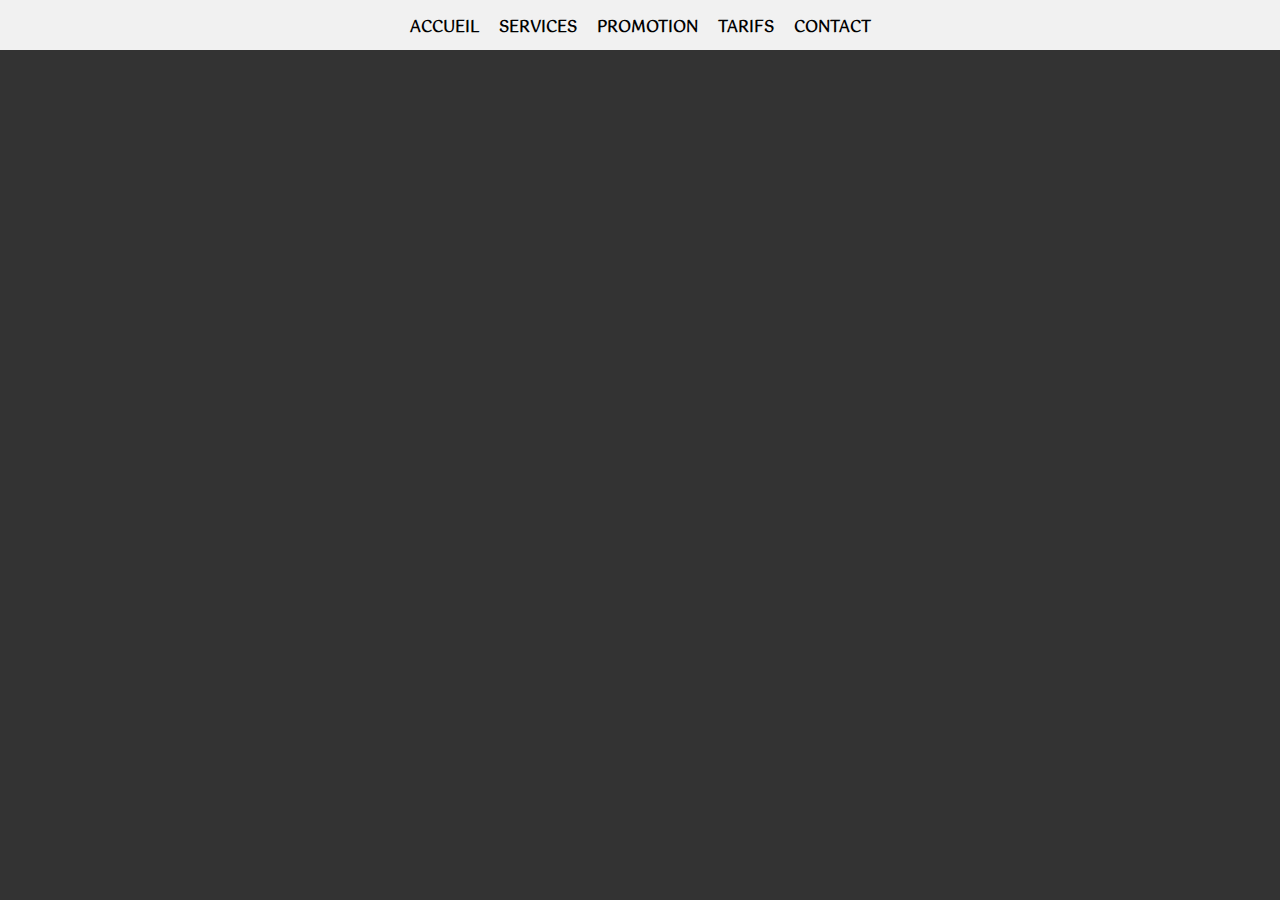
<file: Code source Fin/1.NavbarClassique/index.html>
<!DOCTYPE html>
<html lang="fr">
<head>
    <meta charset="UTF-8">
    <meta name="viewport" content="width=device-width, initial-scale=1.0">
    <title>Navbar Classique</title>
    <link rel="stylesheet" href="style.css">
    <link href="https://fonts.googleapis.com/css2?family=Gotu&display=swap" rel="stylesheet">
</head>
<body>
   
    <nav>

        <ul class="liste-nav">
            <li class="item">
                Accueil
            </li>
            <li class="item">
                Services
            </li>
            <li class="item">
                Promotion
            </li>
            <li class="item">
                Tarifs
            </li>
            <li class="item">
                Contact
            </li>
        </ul>

    </nav>
    <div class="btn-responsive-menu">
        <div class="lignes"></div>
        <div class="lignes"></div>
        <div class="lignes"></div>
    </div>

<script src="script.js"></script>    
</body>
</html>
</file>
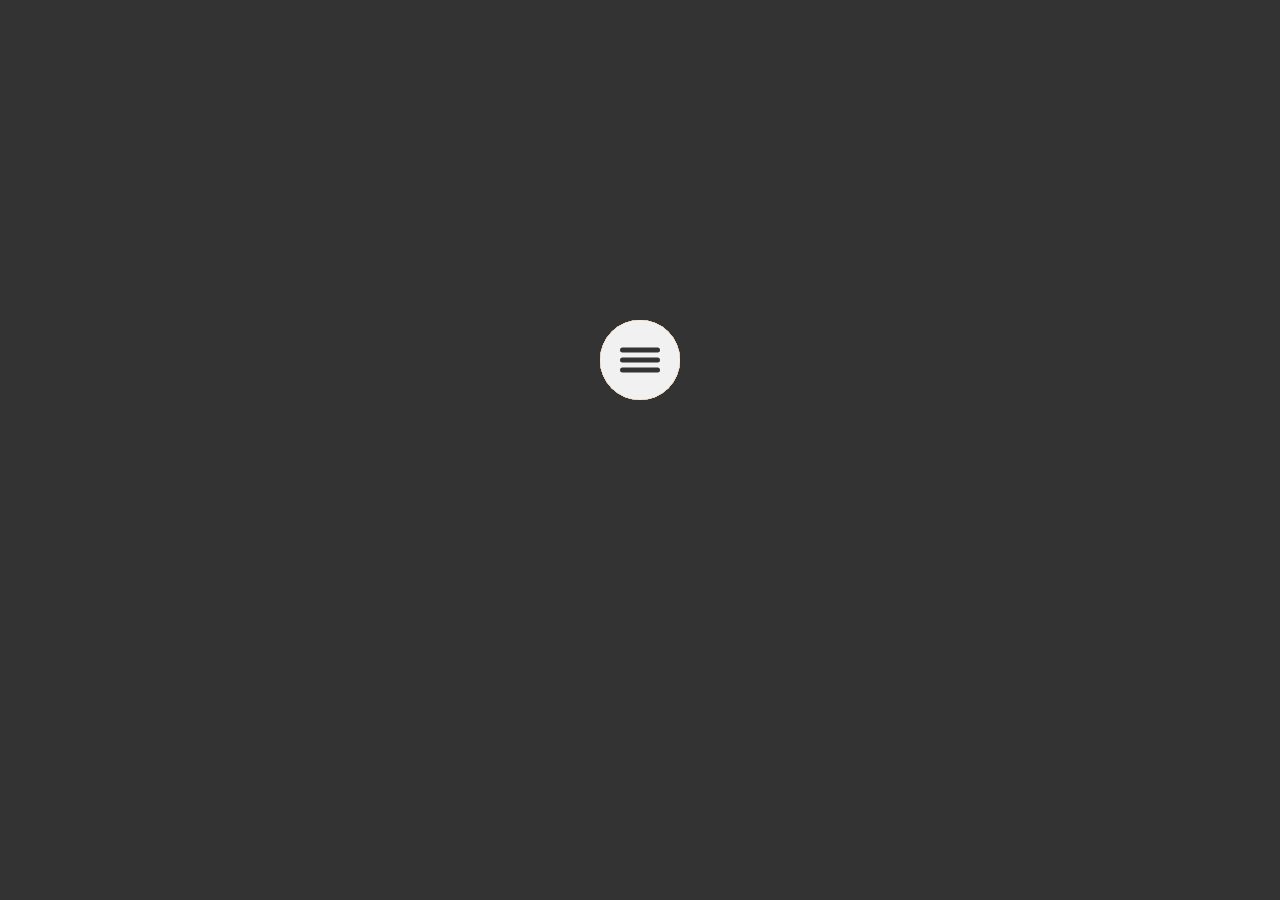
<file: Code source Fin/2. NavPopUpBlob/index.html>
<!DOCTYPE html>
<html lang="en">
<head>
    <meta charset="UTF-8">
    <meta name="viewport" content="width=device-width, initial-scale=1.0">
    <title>Animation Pop Up menu</title>
    <link rel="stylesheet" href="style.css">
</head>
<body>


<div class="container-menu">


    <div class="btn-menu">
        <div class="ligne"></div>
    </div>



    <div class="blob blob-1">
        <img src="ressources/balance.svg" alt="icone" class="icone">
    </div>
    <div class="blob blob-2">
        <img src="ressources/bell.svg" alt="icone" class="icone">
    </div>
    <div class="blob blob-3">
        <img src="ressources/code.svg" alt="icone" class="icone">
    </div>
    <div class="blob blob-4">
        <img src="ressources/coffee.svg" alt="icone" class="icone">
    </div>
    <div class="blob blob-5">
        <img src="ressources/credit-card.svg" alt="icone" class="icone">
    </div>
    <div class="blob blob-6">
        <img src="ressources/football.svg" alt="icone" class="icone">
    </div>
    <div class="blob blob-7">
        <img src="ressources/headphones.svg" alt="icone" class="icone">
    </div>
    <div class="blob blob-8">
        <img src="ressources/microphone.svg" alt="icone" class="icone">
    </div>

</div>

    

<script src="app.js"></script>
</body>
</html>
</file>
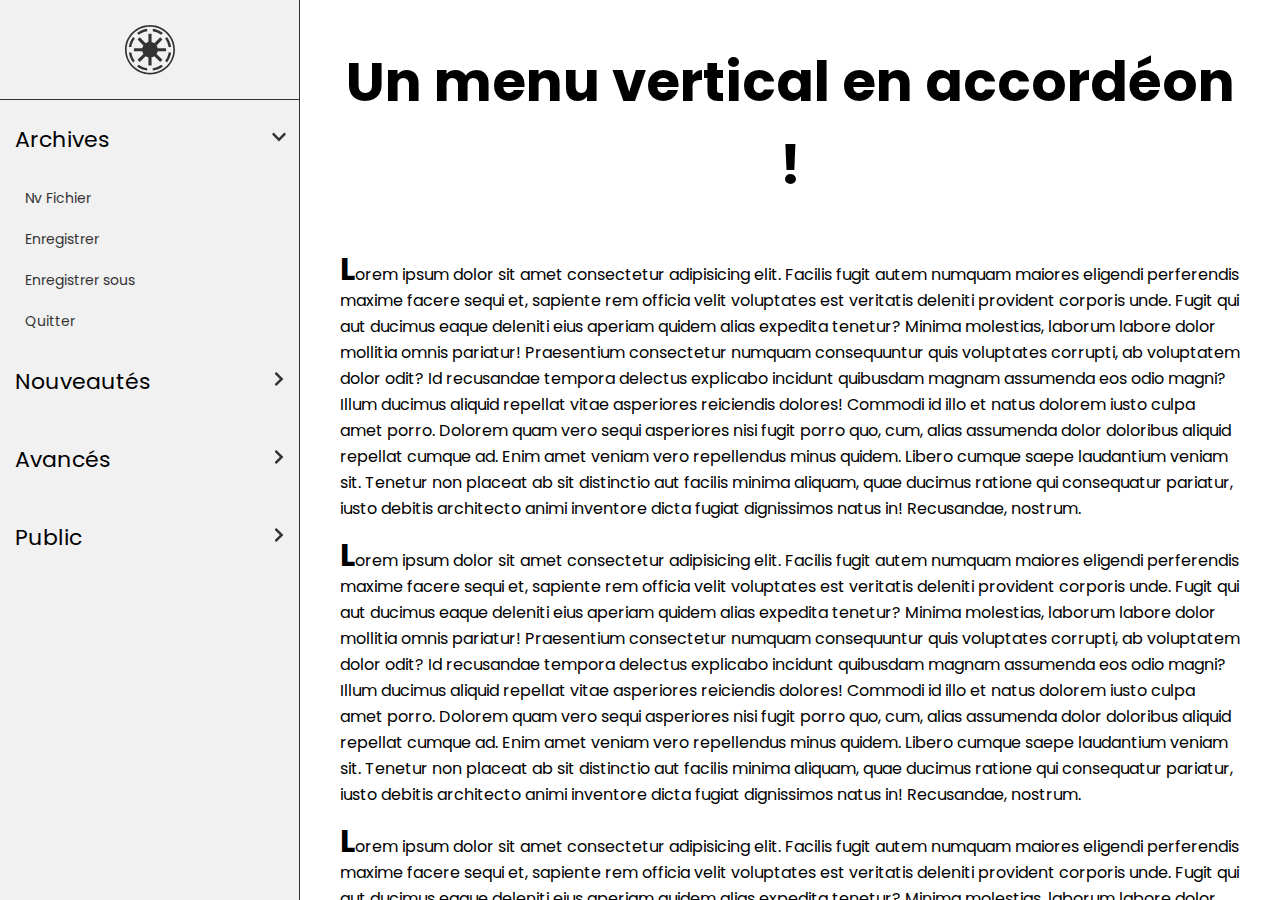
<file: Code source Fin/3.Accordéon vertical/index.html>
<!DOCTYPE html>
<html lang="en">
<head>
    <meta charset="UTF-8">
    <meta name="viewport" content="width=device-width, initial-scale=1.0">
    <title>Menu Accordéon Vertical</title>
	<link rel="stylesheet" href="style.css">
	<link href="https://fonts.googleapis.com/css2?family=Poppins&display=swap" rel="stylesheet">

</head>
<body>


	<nav class="menu">

		<div class="logo-container">
			<img src="ressources/logo.svg">
		</div>

		<ul>

			<li class="items active" data-anim="a1">
				<div class="heading">
					<span class="txt-titre">Archives</span>
					<img src="ressources/chevron.svg" class="icone-titre icones-active" data-anim="a1">
				</div>
				<a href="#">Nv Fichier</a>
				<a href="#">Enregistrer</a>
				<a href="#">Enregistrer sous</a>
				<a href="#">Quitter</a>
			</li>

			<li class="items" data-anim="a2">
				<div class="heading">
					<span class="txt-titre">Nouveautés</span>
					<img src="ressources/chevron.svg" class="icone-titre" data-anim="a2">
				</div>
				<a href="#">Nv Fichier</a>
				<a href="#">Enregistrer</a>
				<a href="#">Enregistrer sous</a>
				<a href="#">Quitter</a>
			</li>

			<li class="items" data-anim="a3">
				<div class="heading">
					<span class="txt-titre">Avancés</span>
					<img src="ressources/chevron.svg" class="icone-titre" data-anim="a3">
				</div>
				<a href="#">Nv Fichier</a>
				<a href="#">Enregistrer</a>
				<a href="#">Enregistrer sous</a>
				<a href="#">Quitter</a>
			</li>

			<li class="items" data-anim="a4">
				<div class="heading">
					<span class="txt-titre">Public</span>
					<img src="ressources/chevron.svg" class="icone-titre" data-anim="a4">
				</div>
				<a href="#">Nv Fichier</a>
				<a href="#">Enregistrer</a>
				<a href="#">Enregistrer sous</a>
				<a href="#">Quitter</a>
			</li>

		</ul>

	</nav>

	<main class="main">
		<h1>Un menu vertical en accordéon !</h1>
		<p class="txt">Lorem ipsum dolor sit amet consectetur adipisicing elit. Facilis fugit autem numquam maiores eligendi perferendis maxime facere sequi et, sapiente rem officia velit voluptates est veritatis deleniti provident corporis unde. Fugit qui aut ducimus eaque deleniti eius aperiam quidem alias expedita tenetur? Minima molestias, laborum labore dolor mollitia omnis pariatur! Praesentium consectetur numquam consequuntur quis voluptates corrupti, ab voluptatem dolor odit? Id recusandae tempora delectus explicabo incidunt quibusdam magnam assumenda eos odio magni? Illum ducimus aliquid repellat vitae asperiores reiciendis dolores! Commodi id illo et natus dolorem iusto culpa amet porro. Dolorem quam vero sequi asperiores nisi fugit porro quo, cum, alias assumenda dolor doloribus aliquid repellat cumque ad. Enim amet veniam vero repellendus minus quidem. Libero cumque saepe laudantium veniam sit. Tenetur non placeat ab sit distinctio aut facilis minima aliquam, quae ducimus ratione qui consequatur pariatur, iusto debitis architecto animi inventore dicta fugiat dignissimos natus in! Recusandae, nostrum.</p>
		<p class="txt">Lorem ipsum dolor sit amet consectetur adipisicing elit. Facilis fugit autem numquam maiores eligendi perferendis maxime facere sequi et, sapiente rem officia velit voluptates est veritatis deleniti provident corporis unde. Fugit qui aut ducimus eaque deleniti eius aperiam quidem alias expedita tenetur? Minima molestias, laborum labore dolor mollitia omnis pariatur! Praesentium consectetur numquam consequuntur quis voluptates corrupti, ab voluptatem dolor odit? Id recusandae tempora delectus explicabo incidunt quibusdam magnam assumenda eos odio magni? Illum ducimus aliquid repellat vitae asperiores reiciendis dolores! Commodi id illo et natus dolorem iusto culpa amet porro. Dolorem quam vero sequi asperiores nisi fugit porro quo, cum, alias assumenda dolor doloribus aliquid repellat cumque ad. Enim amet veniam vero repellendus minus quidem. Libero cumque saepe laudantium veniam sit. Tenetur non placeat ab sit distinctio aut facilis minima aliquam, quae ducimus ratione qui consequatur pariatur, iusto debitis architecto animi inventore dicta fugiat dignissimos natus in! Recusandae, nostrum.</p>
		<p class="txt">Lorem ipsum dolor sit amet consectetur adipisicing elit. Facilis fugit autem numquam maiores eligendi perferendis maxime facere sequi et, sapiente rem officia velit voluptates est veritatis deleniti provident corporis unde. Fugit qui aut ducimus eaque deleniti eius aperiam quidem alias expedita tenetur? Minima molestias, laborum labore dolor mollitia omnis pariatur! Praesentium consectetur numquam consequuntur quis voluptates corrupti, ab voluptatem dolor odit? Id recusandae tempora delectus explicabo incidunt quibusdam magnam assumenda eos odio magni? Illum ducimus aliquid repellat vitae asperiores reiciendis dolores! Commodi id illo et natus dolorem iusto culpa amet porro. Dolorem quam vero sequi asperiores nisi fugit porro quo, cum, alias assumenda dolor doloribus aliquid repellat cumque ad. Enim amet veniam vero repellendus minus quidem. Libero cumque saepe laudantium veniam sit. Tenetur non placeat ab sit distinctio aut facilis minima aliquam, quae ducimus ratione qui consequatur pariatur, iusto debitis architecto animi inventore dicta fugiat dignissimos natus in! Recusandae, nostrum.</p>
	</main>

    
    <script src="script.js"></script>
</body>
</html>
</file>
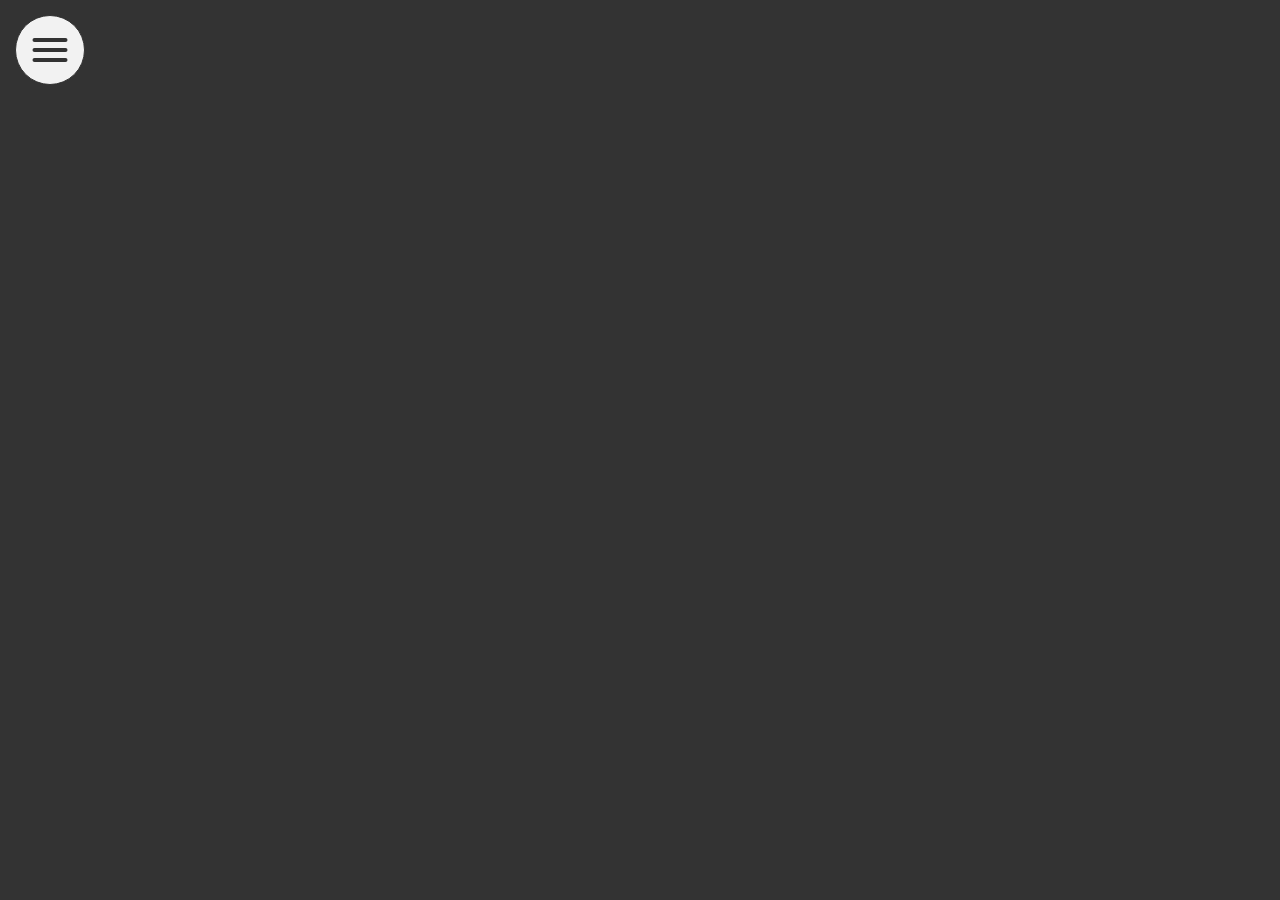
<file: Code source Fin/4.Navigation Mobile/index.html>
<!DOCTYPE html>
<html lang="fr">
<head>
    <meta charset="UTF-8">
    <meta name="viewport" content="width=device-width, initial-scale=1.0">
    <title>Nav mobile</title>
    <link rel="stylesheet" href="style.css">
    <link href="https://fonts.googleapis.com/css2?family=Poppins&display=swap" rel="stylesheet">

</head>
<body>
    
   <div class="btn">
       <div class="ligne"></div>
   </div>

   <nav>
       <ul class="liste">
           <li class="items">
               <span>Accueil</span>
           </li>
           <li class="items">
               <span>Services</span>
           </li>
           <li class="items">
               <span>Tarifs</span>
           </li>
           <li class="items">
               <span>Infos</span>
           </li>
           <li class="items">
               <span>Contact</span>
           </li>
       </ul>
   </nav>

    <script src="script.js"></script>
</body>
</html>
</file>
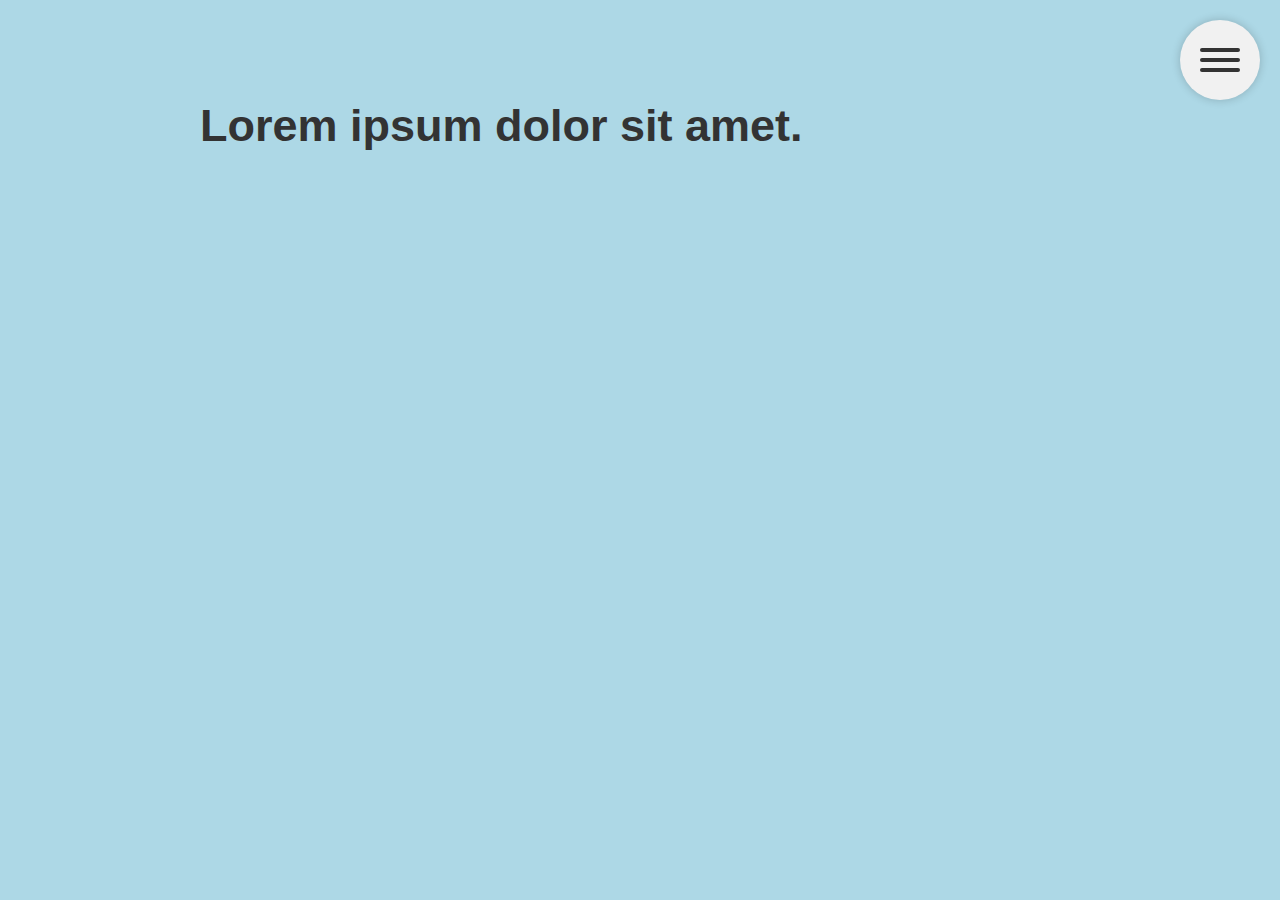
<file: Code source Fin/5.MenuRond/index.html>
<!DOCTYPE html>
<html lang="fr">
<head>
    <meta charset="UTF-8">
    <meta name="viewport" content="width=device-width, initial-scale=1.0">
    <title>Menu apparition moitié de page</title>
    <link rel="stylesheet" href="style.css">
</head>
<body>
    
    <div class="btn-open"></div>
    
    <div class="items">
        <img src="Ressources/microphone.svg" alt="icones" class="icones">
    </div>
    <div class="items">
        <img src="Ressources/football.svg" alt="icones" class="icones">
    </div>
    <div class="items">
        <img src="Ressources/headphones.svg" alt="icones" class="icones">
    </div>
    <div class="items">
        <img src="Ressources/credit-card.svg" alt="icones" class="icones">
    </div>

    <div class="ligne"></div>

    <h1>Lorem ipsum dolor sit amet.</h1>

    <script src="script.js"></script>
</body>
</html>
</file>
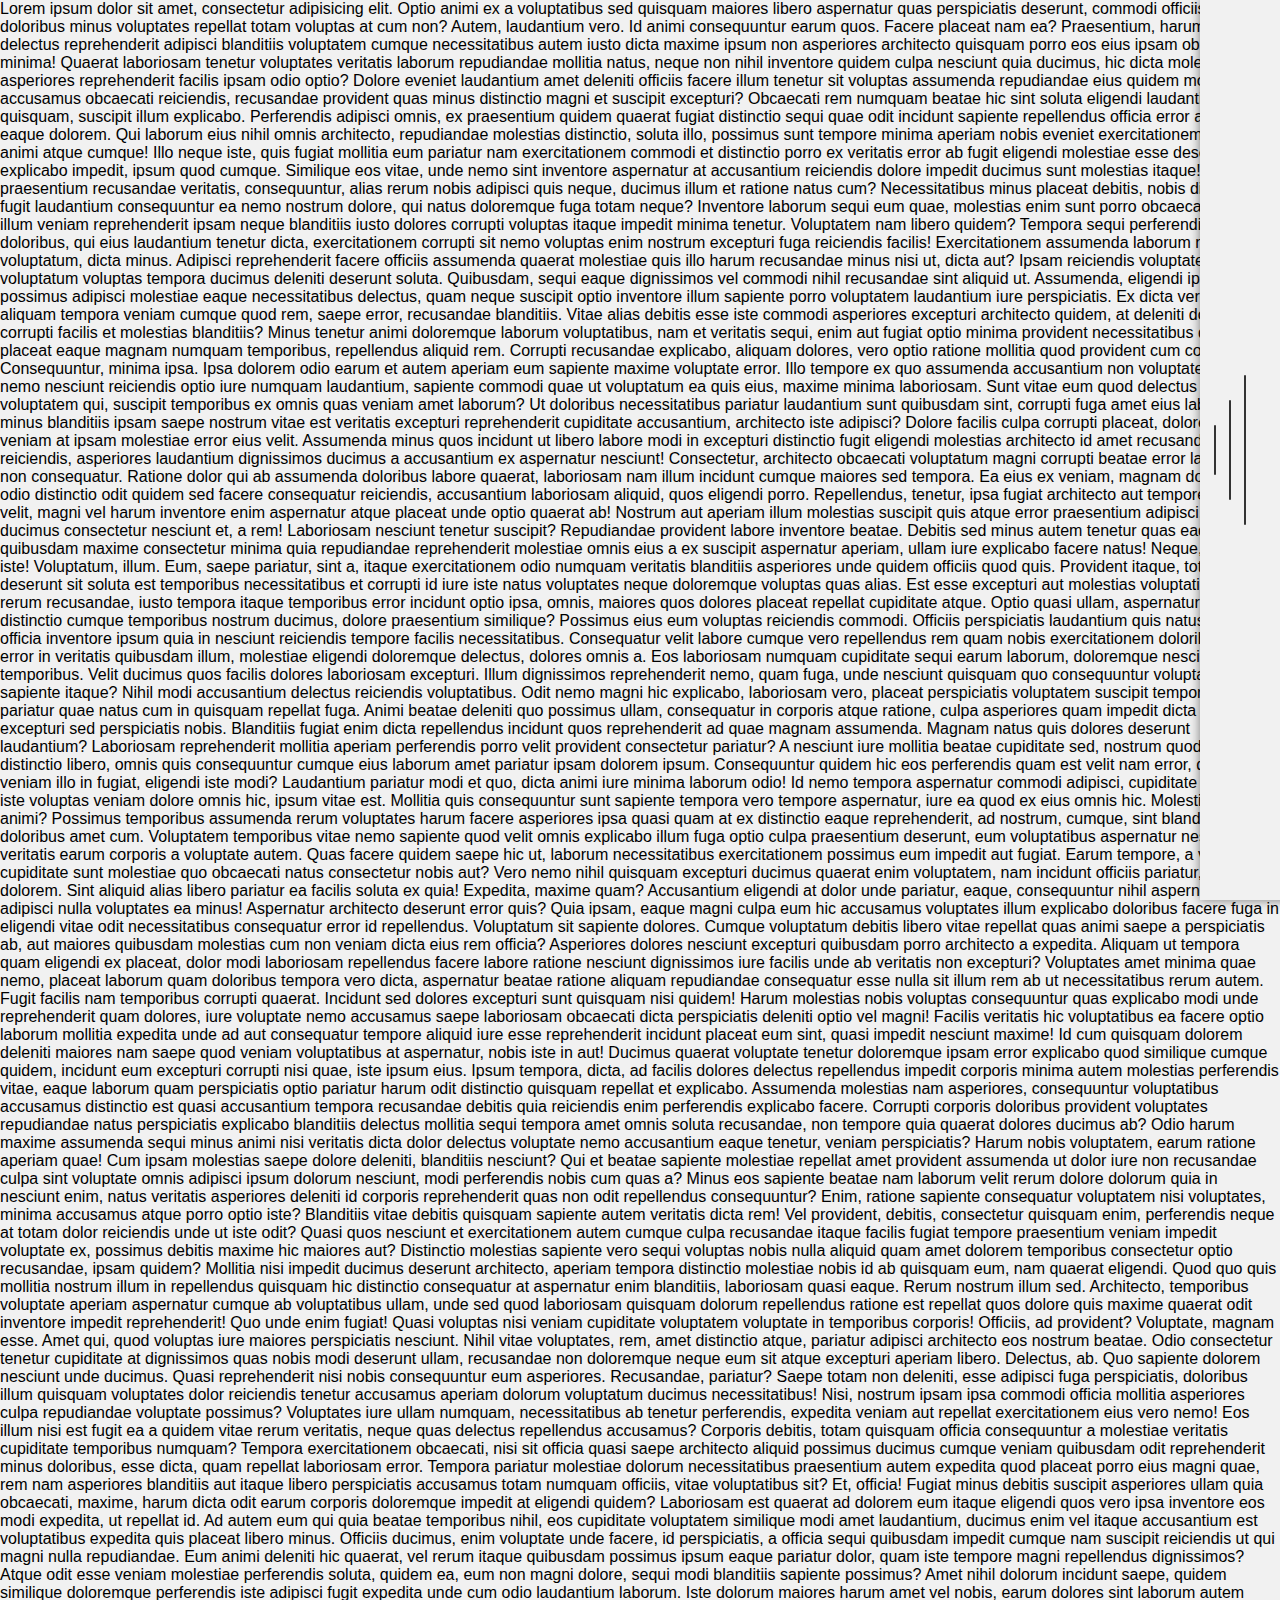
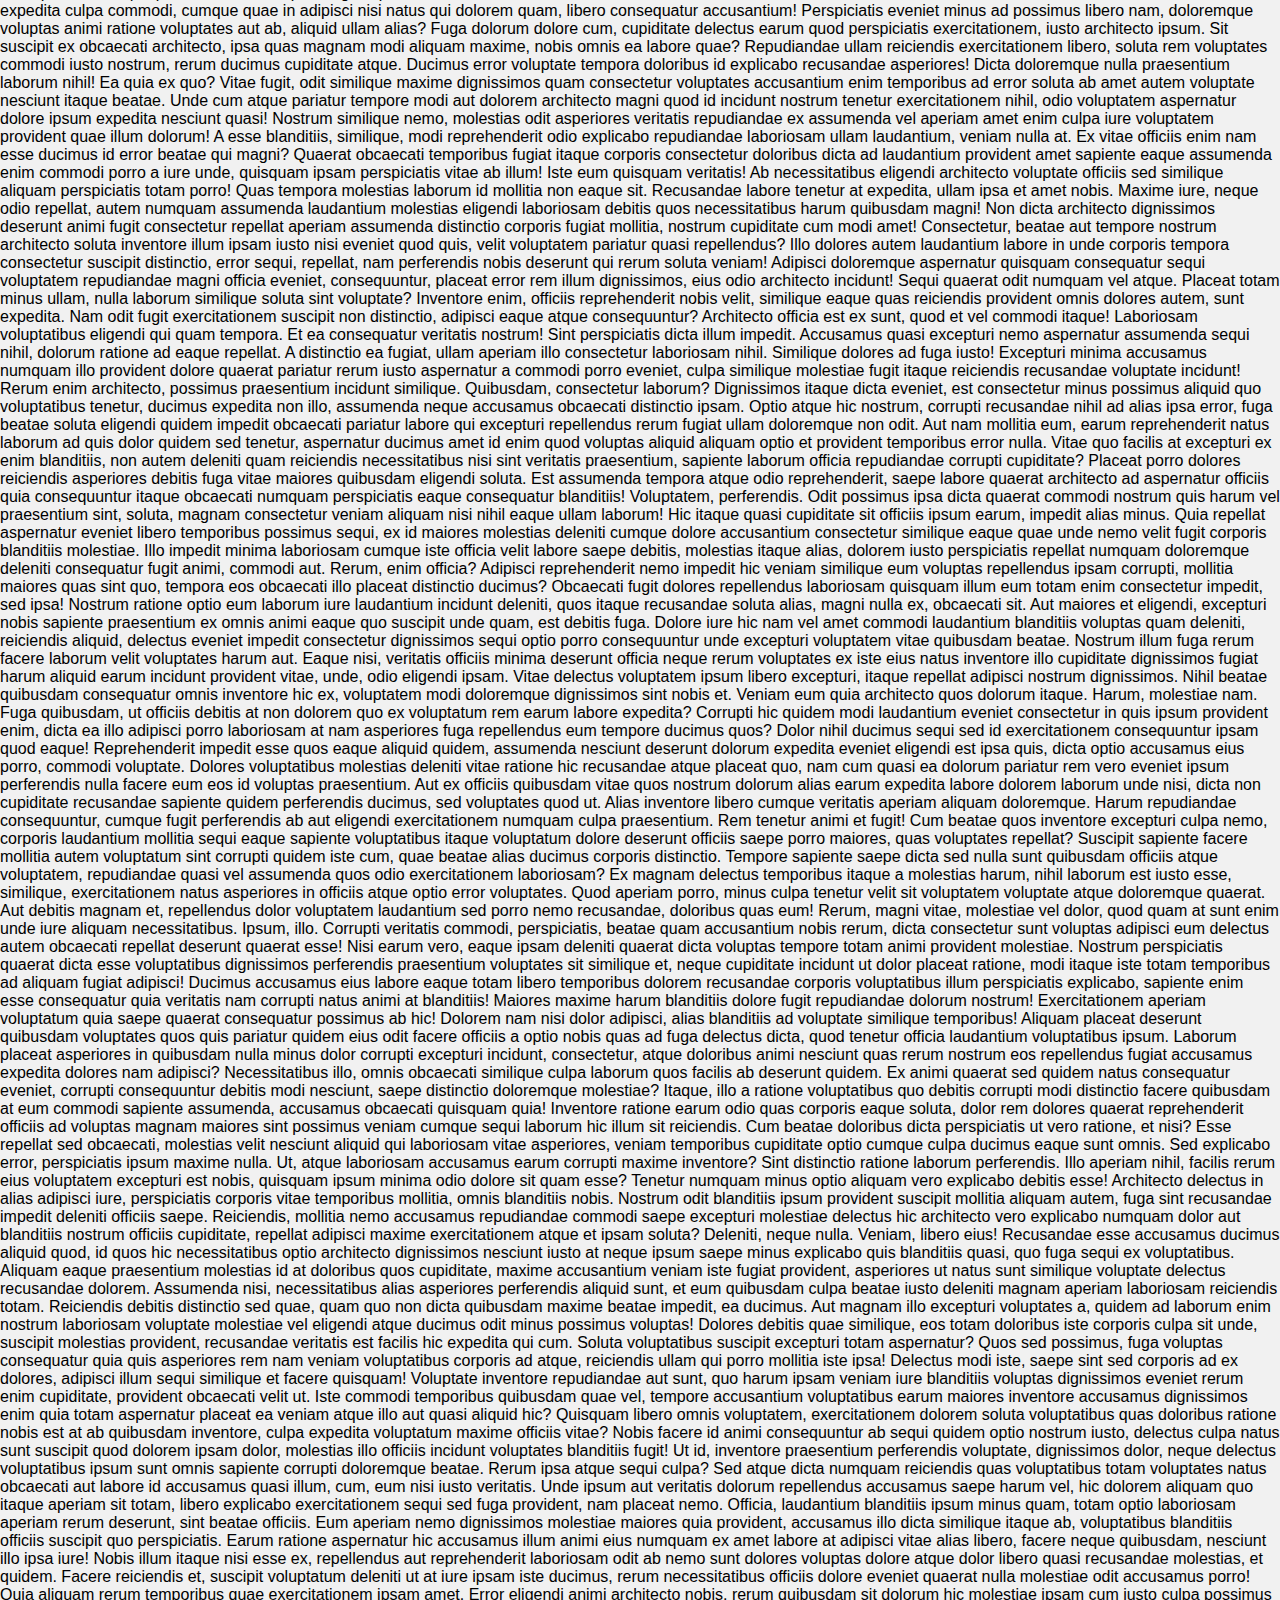
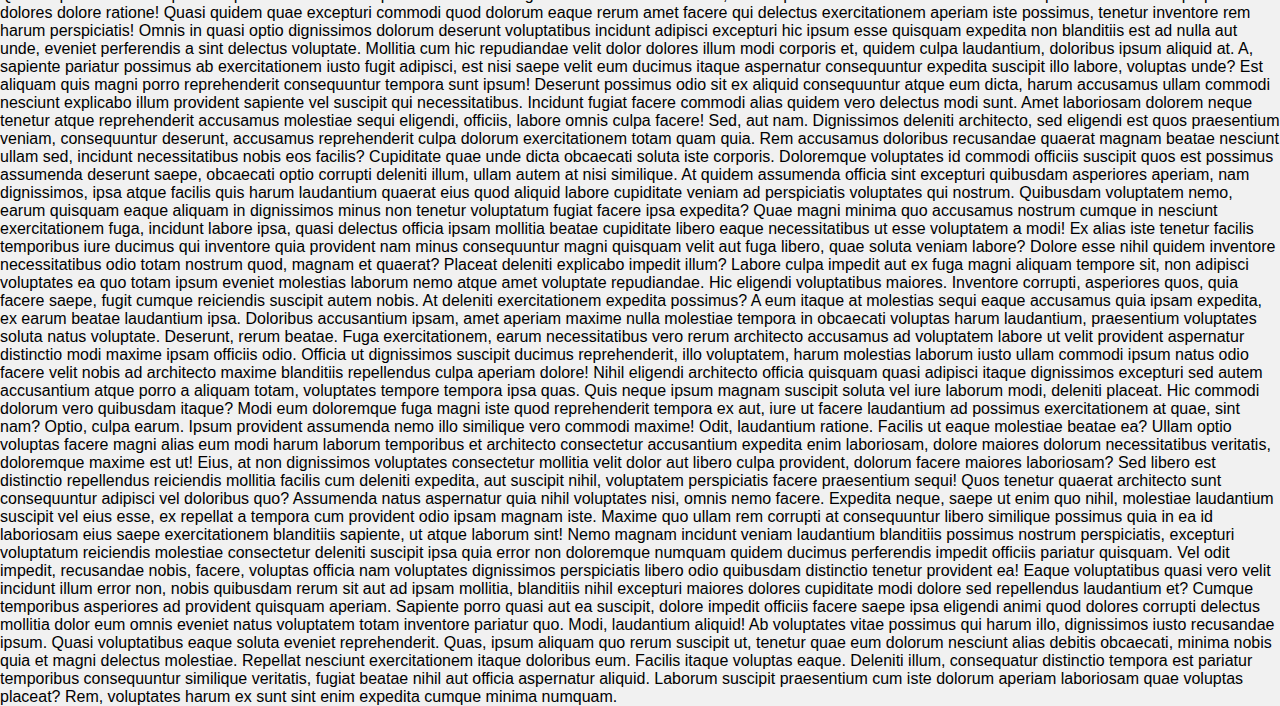
<file: Code source Fin/6. MenuLanguette/index.html>
<!DOCTYPE html>
<html lang="fr">
<head>
    <meta charset="UTF-8">
    <meta name="viewport" content="width=device-width, initial-scale=1.0">
    <title>Menu Languette</title>
    <link rel="stylesheet" href="style.css">
</head>
<body>

    <nav>
        <div class="b1"></div>
        <div class="b2"></div>
        <div class="b3"></div>

        <ul class="liste">
            <li class="items">Accueil</li>
            <li class="items">Services</li>
            <li class="items">Portfolio</li>
            <li class="items">Contact</li>
        </ul>
    </nav>

Lorem ipsum dolor sit amet, consectetur adipisicing elit. Optio animi ex a voluptatibus sed quisquam maiores libero aspernatur quas perspiciatis deserunt, commodi officiis id doloribus minus voluptates repellat totam voluptas at cum non? Autem, laudantium vero. Id animi consequuntur earum quos. Facere placeat nam ea? Praesentium, harum illum delectus reprehenderit adipisci blanditiis voluptatem cumque necessitatibus autem iusto dicta maxime ipsum non asperiores architecto quisquam porro eos eius ipsam obcaecati minima! Quaerat laboriosam tenetur voluptates veritatis laborum repudiandae mollitia natus, neque non nihil inventore quidem culpa nesciunt quia ducimus, hic dicta molestiae asperiores reprehenderit facilis ipsam odio optio? Dolore eveniet laudantium amet deleniti officiis facere illum tenetur sit voluptas assumenda repudiandae eius quidem molestias est accusamus obcaecati reiciendis, recusandae provident quas minus distinctio magni et suscipit excepturi? Obcaecati rem numquam beatae hic sint soluta eligendi laudantium minus quisquam, suscipit illum explicabo. Perferendis adipisci omnis, ex praesentium quidem quaerat fugiat distinctio sequi quae odit incidunt sapiente repellendus officia error aut ratione eaque dolorem. Qui laborum eius nihil omnis architecto, repudiandae molestias distinctio, soluta illo, possimus sunt tempore minima aperiam nobis eveniet exercitationem debitis animi atque cumque! Illo neque iste, quis fugiat mollitia eum pariatur nam exercitationem commodi et distinctio porro ex veritatis error ab fugit eligendi molestiae esse deserunt explicabo impedit, ipsum quod cumque. Similique eos vitae, unde nemo sint inventore aspernatur at accusantium reiciendis dolore impedit ducimus sunt molestias itaque! Facilis praesentium recusandae veritatis, consequuntur, alias rerum nobis adipisci quis neque, ducimus illum et ratione natus cum? Necessitatibus minus placeat debitis, nobis distinctio fugit laudantium consequuntur ea nemo nostrum dolore, qui natus doloremque fuga totam neque? Inventore laborum sequi eum quae, molestias enim sunt porro obcaecati hic modi illum veniam reprehenderit ipsam neque blanditiis iusto dolores corrupti voluptas itaque impedit minima tenetur. Voluptatem nam libero quidem? Tempora sequi perferendis doloribus, qui eius laudantium tenetur dicta, exercitationem corrupti sit nemo voluptas enim nostrum excepturi fuga reiciendis facilis! Exercitationem assumenda laborum non corrupti voluptatum, dicta minus. Adipisci reprehenderit facere officiis assumenda quaerat molestiae quis illo harum recusandae minus nisi ut, dicta aut? Ipsam reiciendis voluptate voluptatum voluptas tempora ducimus deleniti deserunt soluta. Quibusdam, sequi eaque dignissimos vel commodi nihil recusandae sint aliquid ut. Assumenda, eligendi ipsa! Dicta possimus adipisci molestiae eaque necessitatibus delectus, quam neque suscipit optio inventore illum sapiente porro voluptatem laudantium iure perspiciatis. Ex dicta vero provident aliquam tempora veniam cumque quod rem, saepe error, recusandae blanditiis. Vitae alias debitis esse iste commodi asperiores excepturi architecto quidem, at deleniti dolor? Non corrupti facilis et molestias blanditiis? Minus tenetur animi doloremque laborum voluptatibus, nam et veritatis sequi, enim aut fugiat optio minima provident necessitatibus debitis placeat eaque magnam numquam temporibus, repellendus aliquid rem. Corrupti recusandae explicabo, aliquam dolores, vero optio ratione mollitia quod provident cum consequatur. Consequuntur, minima ipsa. Ipsa dolorem odio earum et autem aperiam eum sapiente maxime voluptate error. Illo tempore ex quo assumenda accusantium non voluptates fugiat nemo nesciunt reiciendis optio iure numquam laudantium, sapiente commodi quae ut voluptatum ea quis eius, maxime minima laboriosam. Sunt vitae eum quod delectus labore, voluptatem qui, suscipit temporibus ex omnis quas veniam amet laborum? Ut doloribus necessitatibus pariatur laudantium sunt quibusdam sint, corrupti fuga amet eius laboriosam minus blanditiis ipsam saepe nostrum vitae est veritatis excepturi reprehenderit cupiditate accusantium, architecto iste adipisci? Dolore facilis culpa corrupti placeat, doloremque veniam at ipsam molestiae error eius velit. Assumenda minus quos incidunt ut libero labore modi in excepturi distinctio fugit eligendi molestias architecto id amet recusandae reiciendis, asperiores laudantium dignissimos ducimus a accusantium ex aspernatur nesciunt! Consectetur, architecto obcaecati voluptatum magni corrupti beatae error laboriosam non consequatur. Ratione dolor qui ab assumenda doloribus labore quaerat, laboriosam nam illum incidunt cumque maiores sed tempora. Ea eius ex veniam, magnam doloribus odio distinctio odit quidem sed facere consequatur reiciendis, accusantium laboriosam aliquid, quos eligendi porro. Repellendus, tenetur, ipsa fugiat architecto aut tempore corrupti velit, magni vel harum inventore enim aspernatur atque placeat unde optio quaerat ab! Nostrum aut aperiam illum molestias suscipit quis atque error praesentium adipisci, tempora ducimus consectetur nesciunt et, a rem! Laboriosam nesciunt tenetur suscipit? Repudiandae provident labore inventore beatae. Debitis sed minus autem tenetur quas eaque quibusdam maxime consectetur minima quia repudiandae reprehenderit molestiae omnis eius a ex suscipit aspernatur aperiam, ullam iure explicabo facere natus! Neque, officia iste! Voluptatum, illum. Eum, saepe pariatur, sint a, itaque exercitationem odio numquam veritatis blanditiis asperiores unde quidem officiis quod quis. Provident itaque, totam deserunt sit soluta est temporibus necessitatibus et corrupti id iure iste natus voluptates neque doloremque voluptas quas alias. Est esse excepturi aut molestias voluptatibus odit rerum recusandae, iusto tempora itaque temporibus error incidunt optio ipsa, omnis, maiores quos dolores placeat repellat cupiditate atque. Optio quasi ullam, aspernatur quia distinctio cumque temporibus nostrum ducimus, dolore praesentium similique? Possimus eius eum voluptas reiciendis commodi. Officiis perspiciatis laudantium quis natus, ducimus officia inventore ipsum quia in nesciunt reiciendis tempore facilis necessitatibus. Consequatur velit labore cumque vero repellendus rem quam nobis exercitationem doloribus culpa error in veritatis quibusdam illum, molestiae eligendi doloremque delectus, dolores omnis a. Eos laboriosam numquam cupiditate sequi earum laborum, doloremque nesciunt temporibus. Velit ducimus quos facilis dolores laboriosam excepturi. Illum dignissimos reprehenderit nemo, quam fuga, unde nesciunt quisquam quo consequuntur voluptas sunt sapiente itaque? Nihil modi accusantium delectus reiciendis voluptatibus. Odit nemo magni hic explicabo, laboriosam vero, placeat perspiciatis voluptatem suscipit tempore dicta pariatur quae natus cum in quisquam repellat fuga. Animi beatae deleniti quo possimus ullam, consequatur in corporis atque ratione, culpa asperiores quam impedit dicta officiis excepturi sed perspiciatis nobis. Blanditiis fugiat enim dicta repellendus incidunt quos reprehenderit ad quae magnam assumenda. Magnam natus quis dolores deserunt laudantium? Laboriosam reprehenderit mollitia aperiam perferendis porro velit provident consectetur pariatur? A nesciunt iure mollitia beatae cupiditate sed, nostrum quod at distinctio libero, omnis quis consequuntur cumque eius laborum amet pariatur ipsam dolorem ipsum. Consequuntur quidem hic eos perferendis quam est velit nam error, quas, veniam illo in fugiat, eligendi iste modi? Laudantium pariatur modi et quo, dicta animi iure minima laborum odio! Id nemo tempora aspernatur commodi adipisci, cupiditate itaque qui iste voluptas veniam dolore omnis hic, ipsum vitae est. Mollitia quis consequuntur sunt sapiente tempora vero tempore aspernatur, iure ea quod ex eius omnis hic. Molestiae ab eos animi? Possimus temporibus assumenda rerum voluptates harum facere asperiores ipsa quasi quam at ex distinctio eaque reprehenderit, ad nostrum, cumque, sint blanditiis officia doloribus amet cum. Voluptatem temporibus vitae nemo sapiente quod velit omnis explicabo illum fuga optio culpa praesentium deserunt, eum voluptatibus aspernatur nesciunt veritatis earum corporis a voluptate autem. Quas facere quidem saepe hic ut, laborum necessitatibus exercitationem possimus eum impedit aut fugiat. Earum tempore, a vitae cupiditate sunt molestiae quo obcaecati natus consectetur nobis aut? Vero nemo nihil quisquam excepturi ducimus quaerat enim voluptatem, nam incidunt officiis pariatur, qui dolorem. Sint aliquid alias libero pariatur ea facilis soluta ex quia! Expedita, maxime quam? Accusantium eligendi at dolor unde pariatur, eaque, consequuntur nihil aspernatur adipisci nulla voluptates ea minus! Aspernatur architecto deserunt error quis? Quia ipsam, eaque magni culpa eum hic accusamus voluptates illum explicabo doloribus facere fuga in eligendi vitae odit necessitatibus consequatur error id repellendus. Voluptatum sit sapiente dolores. Cumque voluptatum debitis libero vitae repellat quas animi saepe a perspiciatis ab, aut maiores quibusdam molestias cum non veniam dicta eius rem officia? Asperiores dolores nesciunt excepturi quibusdam porro architecto a expedita. Aliquam ut tempora quam eligendi ex placeat, dolor modi laboriosam repellendus facere labore ratione nesciunt dignissimos iure facilis unde ab veritatis non excepturi? Voluptates amet minima quae nemo, placeat laborum quam doloribus tempora vero dicta, aspernatur beatae ratione aliquam repudiandae consequatur esse nulla sit illum rem ab ut necessitatibus rerum autem. Fugit facilis nam temporibus corrupti quaerat. Incidunt sed dolores excepturi sunt quisquam nisi quidem! Harum molestias nobis voluptas consequuntur quas explicabo modi unde reprehenderit quam dolores, iure voluptate nemo accusamus saepe laboriosam obcaecati dicta perspiciatis deleniti optio vel magni! Facilis veritatis hic voluptatibus ea facere optio laborum mollitia expedita unde ad aut consequatur tempore aliquid iure esse reprehenderit incidunt placeat eum sint, quasi impedit nesciunt maxime! Id cum quisquam dolorem deleniti maiores nam saepe quod veniam voluptatibus at aspernatur, nobis iste in aut! Ducimus quaerat voluptate tenetur doloremque ipsam error explicabo quod similique cumque quidem, incidunt eum excepturi corrupti nisi quae, iste ipsum eius. Ipsum tempora, dicta, ad facilis dolores delectus repellendus impedit corporis minima autem molestias perferendis vitae, eaque laborum quam perspiciatis optio pariatur harum odit distinctio quisquam repellat et explicabo. Assumenda molestias nam asperiores, consequuntur voluptatibus accusamus distinctio est quasi accusantium tempora recusandae debitis quia reiciendis enim perferendis explicabo facere. Corrupti corporis doloribus provident voluptates repudiandae natus perspiciatis explicabo blanditiis delectus mollitia sequi tempora amet omnis soluta recusandae, non tempore quia quaerat dolores ducimus ab? Odio harum maxime assumenda sequi minus animi nisi veritatis dicta dolor delectus voluptate nemo accusantium eaque tenetur, veniam perspiciatis? Harum nobis voluptatem, earum ratione aperiam quae! Cum ipsam molestias saepe dolore deleniti, blanditiis nesciunt? Qui et beatae sapiente molestiae repellat amet provident assumenda ut dolor iure non recusandae culpa sint voluptate omnis adipisci ipsum dolorum nesciunt, modi perferendis nobis cum quas a? Minus eos sapiente beatae nam laborum velit rerum dolore dolorum quia in nesciunt enim, natus veritatis asperiores deleniti id corporis reprehenderit quas non odit repellendus consequuntur? Enim, ratione sapiente consequatur voluptatem nisi voluptates, minima accusamus atque porro optio iste? Blanditiis vitae debitis quisquam sapiente autem veritatis dicta rem! Vel provident, debitis, consectetur quisquam enim, perferendis neque at totam dolor reiciendis unde ut iste odit? Quasi quos nesciunt et exercitationem autem cumque culpa recusandae itaque facilis fugiat tempore praesentium veniam impedit voluptate ex, possimus debitis maxime hic maiores aut? Distinctio molestias sapiente vero sequi voluptas nobis nulla aliquid quam amet dolorem temporibus consectetur optio recusandae, ipsam quidem? Mollitia nisi impedit ducimus deserunt architecto, aperiam tempora distinctio molestiae nobis id ab quisquam eum, nam quaerat eligendi. Quod quo quis mollitia nostrum illum in repellendus quisquam hic distinctio consequatur at aspernatur enim blanditiis, laboriosam quasi eaque. Rerum nostrum illum sed. Architecto, temporibus voluptate aperiam aspernatur cumque ab voluptatibus ullam, unde sed quod laboriosam quisquam dolorum repellendus ratione est repellat quos dolore quis maxime quaerat odit inventore impedit reprehenderit! Quo unde enim fugiat! Quasi voluptas nisi veniam cupiditate voluptatem voluptate in temporibus corporis! Officiis, ad provident? Voluptate, magnam esse. Amet qui, quod voluptas iure maiores perspiciatis nesciunt. Nihil vitae voluptates, rem, amet distinctio atque, pariatur adipisci architecto eos nostrum beatae. Odio consectetur tenetur cupiditate at dignissimos quas nobis modi deserunt ullam, recusandae non doloremque neque eum sit atque excepturi aperiam libero. Delectus, ab. Quo sapiente dolorem nesciunt unde ducimus. Quasi reprehenderit nisi nobis consequuntur eum asperiores. Recusandae, pariatur? Saepe totam non deleniti, esse adipisci fuga perspiciatis, doloribus illum quisquam voluptates dolor reiciendis tenetur accusamus aperiam dolorum voluptatum ducimus necessitatibus! Nisi, nostrum ipsam ipsa commodi officia mollitia asperiores culpa repudiandae voluptate possimus? Voluptates iure ullam numquam, necessitatibus ab tenetur perferendis, expedita veniam aut repellat exercitationem eius vero nemo! Eos illum nisi est fugit ea a quidem vitae rerum veritatis, neque quas delectus repellendus accusamus? Corporis debitis, totam quisquam officia consequuntur a molestiae veritatis cupiditate temporibus numquam? Tempora exercitationem obcaecati, nisi sit officia quasi saepe architecto aliquid possimus ducimus cumque veniam quibusdam odit reprehenderit minus doloribus, esse dicta, quam repellat laboriosam error. Tempora pariatur molestiae dolorum necessitatibus praesentium autem expedita quod placeat porro eius magni quae, rem nam asperiores blanditiis aut itaque libero perspiciatis accusamus totam numquam officiis, vitae voluptatibus sit? Et, officia! Fugiat minus debitis suscipit asperiores ullam quia obcaecati, maxime, harum dicta odit earum corporis doloremque impedit at eligendi quidem? Laboriosam est quaerat ad dolorem eum itaque eligendi quos vero ipsa inventore eos modi expedita, ut repellat id. Ad autem eum qui quia beatae temporibus nihil, eos cupiditate voluptatem similique modi amet laudantium, ducimus enim vel itaque accusantium est voluptatibus expedita quis placeat libero minus. Officiis ducimus, enim voluptate unde facere, id perspiciatis, a officia sequi quibusdam impedit cumque nam suscipit reiciendis ut qui magni nulla repudiandae. Eum animi deleniti hic quaerat, vel rerum itaque quibusdam possimus ipsum eaque pariatur dolor, quam iste tempore magni repellendus dignissimos? Atque odit esse veniam molestiae perferendis soluta, quidem ea, eum non magni dolore, sequi modi blanditiis sapiente possimus? Amet nihil dolorum incidunt saepe, quidem similique doloremque perferendis iste adipisci fugit expedita unde cum odio laudantium laborum. Iste dolorum maiores harum amet vel nobis, earum dolores sint laborum autem expedita culpa commodi, cumque quae in adipisci nisi natus qui dolorem quam, libero consequatur accusantium! Perspiciatis eveniet minus ad possimus libero nam, doloremque voluptas animi ratione voluptates aut ab, aliquid ullam alias? Fuga dolorum dolore cum, cupiditate delectus earum quod perspiciatis exercitationem, iusto architecto ipsum. Sit suscipit ex obcaecati architecto, ipsa quas magnam modi aliquam maxime, nobis omnis ea labore quae? Repudiandae ullam reiciendis exercitationem libero, soluta rem voluptates commodi iusto nostrum, rerum ducimus cupiditate atque. Ducimus error voluptate tempora doloribus id explicabo recusandae asperiores! Dicta doloremque nulla praesentium laborum nihil! Ea quia ex quo? Vitae fugit, odit similique maxime dignissimos quam consectetur voluptates accusantium enim temporibus ad error soluta ab amet autem voluptate nesciunt itaque beatae. Unde cum atque pariatur tempore modi aut dolorem architecto magni quod id incidunt nostrum tenetur exercitationem nihil, odio voluptatem aspernatur dolore ipsum expedita nesciunt quasi! Nostrum similique nemo, molestias odit asperiores veritatis repudiandae ex assumenda vel aperiam amet enim culpa iure voluptatem provident quae illum dolorum! A esse blanditiis, similique, modi reprehenderit odio explicabo repudiandae laboriosam ullam laudantium, veniam nulla at. Ex vitae officiis enim nam esse ducimus id error beatae qui magni? Quaerat obcaecati temporibus fugiat itaque corporis consectetur doloribus dicta ad laudantium provident amet sapiente eaque assumenda enim commodi porro a iure unde, quisquam ipsam perspiciatis vitae ab illum! Iste eum quisquam veritatis! Ab necessitatibus eligendi architecto voluptate officiis sed similique aliquam perspiciatis totam porro! Quas tempora molestias laborum id mollitia non eaque sit. Recusandae labore tenetur at expedita, ullam ipsa et amet nobis. Maxime iure, neque odio repellat, autem numquam assumenda laudantium molestias eligendi laboriosam debitis quos necessitatibus harum quibusdam magni! Non dicta architecto dignissimos deserunt animi fugit consectetur repellat aperiam assumenda distinctio corporis fugiat mollitia, nostrum cupiditate cum modi amet! Consectetur, beatae aut tempore nostrum architecto soluta inventore illum ipsam iusto nisi eveniet quod quis, velit voluptatem pariatur quasi repellendus? Illo dolores autem laudantium labore in unde corporis tempora consectetur suscipit distinctio, error sequi, repellat, nam perferendis nobis deserunt qui rerum soluta veniam! Adipisci doloremque aspernatur quisquam consequatur sequi voluptatem repudiandae magni officia eveniet, consequuntur, placeat error rem illum dignissimos, eius odio architecto incidunt! Sequi quaerat odit numquam vel atque. Placeat totam minus ullam, nulla laborum similique soluta sint voluptate? Inventore enim, officiis reprehenderit nobis velit, similique eaque quas reiciendis provident omnis dolores autem, sunt expedita. Nam odit fugit exercitationem suscipit non distinctio, adipisci eaque atque consequuntur? Architecto officia est ex sunt, quod et vel commodi itaque! Laboriosam voluptatibus eligendi qui quam tempora. Et ea consequatur veritatis nostrum! Sint perspiciatis dicta illum impedit. Accusamus quasi excepturi nemo aspernatur assumenda sequi nihil, dolorum ratione ad eaque repellat. A distinctio ea fugiat, ullam aperiam illo consectetur laboriosam nihil. Similique dolores ad fuga iusto! Excepturi minima accusamus numquam illo provident dolore quaerat pariatur rerum iusto aspernatur a commodi porro eveniet, culpa similique molestiae fugit itaque reiciendis recusandae voluptate incidunt! Rerum enim architecto, possimus praesentium incidunt similique. Quibusdam, consectetur laborum? Dignissimos itaque dicta eveniet, est consectetur minus possimus aliquid quo voluptatibus tenetur, ducimus expedita non illo, assumenda neque accusamus obcaecati distinctio ipsam. Optio atque hic nostrum, corrupti recusandae nihil ad alias ipsa error, fuga beatae soluta eligendi quidem impedit obcaecati pariatur labore qui excepturi repellendus rerum fugiat ullam doloremque non odit. Aut nam mollitia eum, earum reprehenderit natus laborum ad quis dolor quidem sed tenetur, aspernatur ducimus amet id enim quod voluptas aliquid aliquam optio et provident temporibus error nulla. Vitae quo facilis at excepturi ex enim blanditiis, non autem deleniti quam reiciendis necessitatibus nisi sint veritatis praesentium, sapiente laborum officia repudiandae corrupti cupiditate? Placeat porro dolores reiciendis asperiores debitis fuga vitae maiores quibusdam eligendi soluta. Est assumenda tempora atque odio reprehenderit, saepe labore quaerat architecto ad aspernatur officiis quia consequuntur itaque obcaecati numquam perspiciatis eaque consequatur blanditiis! Voluptatem, perferendis. Odit possimus ipsa dicta quaerat commodi nostrum quis harum vel praesentium sint, soluta, magnam consectetur veniam aliquam nisi nihil eaque ullam laborum! Hic itaque quasi cupiditate sit officiis ipsum earum, impedit alias minus. Quia repellat aspernatur eveniet libero temporibus possimus sequi, ex id maiores molestias deleniti cumque dolore accusantium consectetur similique eaque quae unde nemo velit fugit corporis blanditiis molestiae. Illo impedit minima laboriosam cumque iste officia velit labore saepe debitis, molestias itaque alias, dolorem iusto perspiciatis repellat numquam doloremque deleniti consequatur fugit animi, commodi aut. Rerum, enim officia? Adipisci reprehenderit nemo impedit hic veniam similique eum voluptas repellendus ipsam corrupti, mollitia maiores quas sint quo, tempora eos obcaecati illo placeat distinctio ducimus? Obcaecati fugit dolores repellendus laboriosam quisquam illum eum totam enim consectetur impedit, sed ipsa! Nostrum ratione optio eum laborum iure laudantium incidunt deleniti, quos itaque recusandae soluta alias, magni nulla ex, obcaecati sit. Aut maiores et eligendi, excepturi nobis sapiente praesentium ex omnis animi eaque quo suscipit unde quam, est debitis fuga. Dolore iure hic nam vel amet commodi laudantium blanditiis voluptas quam deleniti, reiciendis aliquid, delectus eveniet impedit consectetur dignissimos sequi optio porro consequuntur unde excepturi voluptatem vitae quibusdam beatae. Nostrum illum fuga rerum facere laborum velit voluptates harum aut. Eaque nisi, veritatis officiis minima deserunt officia neque rerum voluptates ex iste eius natus inventore illo cupiditate dignissimos fugiat harum aliquid earum incidunt provident vitae, unde, odio eligendi ipsam. Vitae delectus voluptatem ipsum libero excepturi, itaque repellat adipisci nostrum dignissimos. Nihil beatae quibusdam consequatur omnis inventore hic ex, voluptatem modi doloremque dignissimos sint nobis et. Veniam eum quia architecto quos dolorum itaque. Harum, molestiae nam. Fuga quibusdam, ut officiis debitis at non dolorem quo ex voluptatum rem earum labore expedita? Corrupti hic quidem modi laudantium eveniet consectetur in quis ipsum provident enim, dicta ea illo adipisci porro laboriosam at nam asperiores fuga repellendus eum tempore ducimus quos? Dolor nihil ducimus sequi sed id exercitationem consequuntur ipsam quod eaque! Reprehenderit impedit esse quos eaque aliquid quidem, assumenda nesciunt deserunt dolorum expedita eveniet eligendi est ipsa quis, dicta optio accusamus eius porro, commodi voluptate. Dolores voluptatibus molestias deleniti vitae ratione hic recusandae atque placeat quo, nam cum quasi ea dolorum pariatur rem vero eveniet ipsum perferendis nulla facere eum eos id voluptas praesentium. Aut ex officiis quibusdam vitae quos nostrum dolorum alias earum expedita labore dolorem laborum unde nisi, dicta non cupiditate recusandae sapiente quidem perferendis ducimus, sed voluptates quod ut. Alias inventore libero cumque veritatis aperiam aliquam doloremque. Harum repudiandae consequuntur, cumque fugit perferendis ab aut eligendi exercitationem numquam culpa praesentium. Rem tenetur animi et fugit! Cum beatae quos inventore excepturi culpa nemo, corporis laudantium mollitia sequi eaque sapiente voluptatibus itaque voluptatum dolore deserunt officiis saepe porro maiores, quas voluptates repellat? Suscipit sapiente facere mollitia autem voluptatum sint corrupti quidem iste cum, quae beatae alias ducimus corporis distinctio. Tempore sapiente saepe dicta sed nulla sunt quibusdam officiis atque voluptatem, repudiandae quasi vel assumenda quos odio exercitationem laboriosam? Ex magnam delectus temporibus itaque a molestias harum, nihil laborum est iusto esse, similique, exercitationem natus asperiores in officiis atque optio error voluptates. Quod aperiam porro, minus culpa tenetur velit sit voluptatem voluptate atque doloremque quaerat. Aut debitis magnam et, repellendus dolor voluptatem laudantium sed porro nemo recusandae, doloribus quas eum! Rerum, magni vitae, molestiae vel dolor, quod quam at sunt enim unde iure aliquam necessitatibus. Ipsum, illo. Corrupti veritatis commodi, perspiciatis, beatae quam accusantium nobis rerum, dicta consectetur sunt voluptas adipisci eum delectus autem obcaecati repellat deserunt quaerat esse! Nisi earum vero, eaque ipsam deleniti quaerat dicta voluptas tempore totam animi provident molestiae. Nostrum perspiciatis quaerat dicta esse voluptatibus dignissimos perferendis praesentium voluptates sit similique et, neque cupiditate incidunt ut dolor placeat ratione, modi itaque iste totam temporibus ad aliquam fugiat adipisci! Ducimus accusamus eius labore eaque totam libero temporibus dolorem recusandae corporis voluptatibus illum perspiciatis explicabo, sapiente enim esse consequatur quia veritatis nam corrupti natus animi at blanditiis! Maiores maxime harum blanditiis dolore fugit repudiandae dolorum nostrum! Exercitationem aperiam voluptatum quia saepe quaerat consequatur possimus ab hic! Dolorem nam nisi dolor adipisci, alias blanditiis ad voluptate similique temporibus! Aliquam placeat deserunt quibusdam voluptates quos quis pariatur quidem eius odit facere officiis a optio nobis quas ad fuga delectus dicta, quod tenetur officia laudantium voluptatibus ipsum. Laborum placeat asperiores in quibusdam nulla minus dolor corrupti excepturi incidunt, consectetur, atque doloribus animi nesciunt quas rerum nostrum eos repellendus fugiat accusamus expedita dolores nam adipisci? Necessitatibus illo, omnis obcaecati similique culpa laborum quos facilis ab deserunt quidem. Ex animi quaerat sed quidem natus consequatur eveniet, corrupti consequuntur debitis modi nesciunt, saepe distinctio doloremque molestiae? Itaque, illo a ratione voluptatibus quo debitis corrupti modi distinctio facere quibusdam at eum commodi sapiente assumenda, accusamus obcaecati quisquam quia! Inventore ratione earum odio quas corporis eaque soluta, dolor rem dolores quaerat reprehenderit officiis ad voluptas magnam maiores sint possimus veniam cumque sequi laborum hic illum sit reiciendis. Cum beatae doloribus dicta perspiciatis ut vero ratione, et nisi? Esse repellat sed obcaecati, molestias velit nesciunt aliquid qui laboriosam vitae asperiores, veniam temporibus cupiditate optio cumque culpa ducimus eaque sunt omnis. Sed explicabo error, perspiciatis ipsum maxime nulla. Ut, atque laboriosam accusamus earum corrupti maxime inventore? Sint distinctio ratione laborum perferendis. Illo aperiam nihil, facilis rerum eius voluptatem excepturi est nobis, quisquam ipsum minima odio dolore sit quam esse? Tenetur numquam minus optio aliquam vero explicabo debitis esse! Architecto delectus in alias adipisci iure, perspiciatis corporis vitae temporibus mollitia, omnis blanditiis nobis. Nostrum odit blanditiis ipsum provident suscipit mollitia aliquam autem, fuga sint recusandae impedit deleniti officiis saepe. Reiciendis, mollitia nemo accusamus repudiandae commodi saepe excepturi molestiae delectus hic architecto vero explicabo numquam dolor aut blanditiis nostrum officiis cupiditate, repellat adipisci maxime exercitationem atque et ipsam soluta? Deleniti, neque nulla. Veniam, libero eius! Recusandae esse accusamus ducimus aliquid quod, id quos hic necessitatibus optio architecto dignissimos nesciunt iusto at neque ipsum saepe minus explicabo quis blanditiis quasi, quo fuga sequi ex voluptatibus. Aliquam eaque praesentium molestias id at doloribus quos cupiditate, maxime accusantium veniam iste fugiat provident, asperiores ut natus sunt similique voluptate delectus recusandae dolorem. Assumenda nisi, necessitatibus alias asperiores perferendis aliquid sunt, et eum quibusdam culpa beatae iusto deleniti magnam aperiam laboriosam reiciendis totam. Reiciendis debitis distinctio sed quae, quam quo non dicta quibusdam maxime beatae impedit, ea ducimus. Aut magnam illo excepturi voluptates a, quidem ad laborum enim nostrum laboriosam voluptate molestiae vel eligendi atque ducimus odit minus possimus voluptas! Dolores debitis quae similique, eos totam doloribus iste corporis culpa sit unde, suscipit molestias provident, recusandae veritatis est facilis hic expedita qui cum. Soluta voluptatibus suscipit excepturi totam aspernatur? Quos sed possimus, fuga voluptas consequatur quia quis asperiores rem nam veniam voluptatibus corporis ad atque, reiciendis ullam qui porro mollitia iste ipsa! Delectus modi iste, saepe sint sed corporis ad ex dolores, adipisci illum sequi similique et facere quisquam! Voluptate inventore repudiandae aut sunt, quo harum ipsam veniam iure blanditiis voluptas dignissimos eveniet rerum enim cupiditate, provident obcaecati velit ut. Iste commodi temporibus quibusdam quae vel, tempore accusantium voluptatibus earum maiores inventore accusamus dignissimos enim quia totam aspernatur placeat ea veniam atque illo aut quasi aliquid hic? Quisquam libero omnis voluptatem, exercitationem dolorem soluta voluptatibus quas doloribus ratione nobis est at ab quibusdam inventore, culpa expedita voluptatum maxime officiis vitae? Nobis facere id animi consequuntur ab sequi quidem optio nostrum iusto, delectus culpa natus sunt suscipit quod dolorem ipsam dolor, molestias illo officiis incidunt voluptates blanditiis fugit! Ut id, inventore praesentium perferendis voluptate, dignissimos dolor, neque delectus voluptatibus ipsum sunt omnis sapiente corrupti doloremque beatae. Rerum ipsa atque sequi culpa? Sed atque dicta numquam reiciendis quas voluptatibus totam voluptates natus obcaecati aut labore id accusamus quasi illum, cum, eum nisi iusto veritatis. Unde ipsum aut veritatis dolorum repellendus accusamus saepe harum vel, hic dolorem aliquam quo itaque aperiam sit totam, libero explicabo exercitationem sequi sed fuga provident, nam placeat nemo. Officia, laudantium blanditiis ipsum minus quam, totam optio laboriosam aperiam rerum deserunt, sint beatae officiis. Eum aperiam nemo dignissimos molestiae maiores quia provident, accusamus illo dicta similique itaque ab, voluptatibus blanditiis officiis suscipit quo perspiciatis. Earum ratione aspernatur hic accusamus illum animi eius numquam ex amet labore at adipisci vitae alias libero, facere neque quibusdam, nesciunt illo ipsa iure! Nobis illum itaque nisi esse ex, repellendus aut reprehenderit laboriosam odit ab nemo sunt dolores voluptas dolore atque dolor libero quasi recusandae molestias, et quidem. Facere reiciendis et, suscipit voluptatum deleniti ut at iure ipsam iste ducimus, rerum necessitatibus officiis dolore eveniet quaerat nulla molestiae odit accusamus porro! Quia aliquam rerum temporibus quae exercitationem ipsam amet. Error eligendi animi architecto nobis, rerum quibusdam sit dolorum hic molestiae ipsam cum iusto culpa possimus dolores dolore ratione! Quasi quidem quae excepturi commodi quod dolorum eaque rerum amet facere qui delectus exercitationem aperiam iste possimus, tenetur inventore rem harum perspiciatis! Omnis in quasi optio dignissimos dolorum deserunt voluptatibus incidunt adipisci excepturi hic ipsum esse quisquam expedita non blanditiis est ad nulla aut unde, eveniet perferendis a sint delectus voluptate. Mollitia cum hic repudiandae velit dolor dolores illum modi corporis et, quidem culpa laudantium, doloribus ipsum aliquid at. A, sapiente pariatur possimus ab exercitationem iusto fugit adipisci, est nisi saepe velit eum ducimus itaque aspernatur consequuntur expedita suscipit illo labore, voluptas unde? Est aliquam quis magni porro reprehenderit consequuntur tempora sunt ipsum! Deserunt possimus odio sit ex aliquid consequuntur atque eum dicta, harum accusamus ullam commodi nesciunt explicabo illum provident sapiente vel suscipit qui necessitatibus. Incidunt fugiat facere commodi alias quidem vero delectus modi sunt. Amet laboriosam dolorem neque tenetur atque reprehenderit accusamus molestiae sequi eligendi, officiis, labore omnis culpa facere! Sed, aut nam. Dignissimos deleniti architecto, sed eligendi est quos praesentium veniam, consequuntur deserunt, accusamus reprehenderit culpa dolorum exercitationem totam quam quia. Rem accusamus doloribus recusandae quaerat magnam beatae nesciunt ullam sed, incidunt necessitatibus nobis eos facilis? Cupiditate quae unde dicta obcaecati soluta iste corporis. Doloremque voluptates id commodi officiis suscipit quos est possimus assumenda deserunt saepe, obcaecati optio corrupti deleniti illum, ullam autem at nisi similique. At quidem assumenda officia sint excepturi quibusdam asperiores aperiam, nam dignissimos, ipsa atque facilis quis harum laudantium quaerat eius quod aliquid labore cupiditate veniam ad perspiciatis voluptates qui nostrum. Quibusdam voluptatem nemo, earum quisquam eaque aliquam in dignissimos minus non tenetur voluptatum fugiat facere ipsa expedita? Quae magni minima quo accusamus nostrum cumque in nesciunt exercitationem fuga, incidunt labore ipsa, quasi delectus officia ipsam mollitia beatae cupiditate libero eaque necessitatibus ut esse voluptatem a modi! Ex alias iste tenetur facilis temporibus iure ducimus qui inventore quia provident nam minus consequuntur magni quisquam velit aut fuga libero, quae soluta veniam labore? Dolore esse nihil quidem inventore necessitatibus odio totam nostrum quod, magnam et quaerat? Placeat deleniti explicabo impedit illum? Labore culpa impedit aut ex fuga magni aliquam tempore sit, non adipisci voluptates ea quo totam ipsum eveniet molestias laborum nemo atque amet voluptate repudiandae. Hic eligendi voluptatibus maiores. Inventore corrupti, asperiores quos, quia facere saepe, fugit cumque reiciendis suscipit autem nobis. At deleniti exercitationem expedita possimus? A eum itaque at molestias sequi eaque accusamus quia ipsam expedita, ex earum beatae laudantium ipsa. Doloribus accusantium ipsam, amet aperiam maxime nulla molestiae tempora in obcaecati voluptas harum laudantium, praesentium voluptates soluta natus voluptate. Deserunt, rerum beatae. Fuga exercitationem, earum necessitatibus vero rerum architecto accusamus ad voluptatem labore ut velit provident aspernatur distinctio modi maxime ipsam officiis odio. Officia ut dignissimos suscipit ducimus reprehenderit, illo voluptatem, harum molestias laborum iusto ullam commodi ipsum natus odio facere velit nobis ad architecto maxime blanditiis repellendus culpa aperiam dolore! Nihil eligendi architecto officia quisquam quasi adipisci itaque dignissimos excepturi sed autem accusantium atque porro a aliquam totam, voluptates tempore tempora ipsa quas. Quis neque ipsum magnam suscipit soluta vel iure laborum modi, deleniti placeat. Hic commodi dolorum vero quibusdam itaque? Modi eum doloremque fuga magni iste quod reprehenderit tempora ex aut, iure ut facere laudantium ad possimus exercitationem at quae, sint nam? Optio, culpa earum. Ipsum provident assumenda nemo illo similique vero commodi maxime! Odit, laudantium ratione. Facilis ut eaque molestiae beatae ea? Ullam optio voluptas facere magni alias eum modi harum laborum temporibus et architecto consectetur accusantium expedita enim laboriosam, dolore maiores dolorum necessitatibus veritatis, doloremque maxime est ut! Eius, at non dignissimos voluptates consectetur mollitia velit dolor aut libero culpa provident, dolorum facere maiores laboriosam? Sed libero est distinctio repellendus reiciendis mollitia facilis cum deleniti expedita, aut suscipit nihil, voluptatem perspiciatis facere praesentium sequi! Quos tenetur quaerat architecto sunt consequuntur adipisci vel doloribus quo? Assumenda natus aspernatur quia nihil voluptates nisi, omnis nemo facere. Expedita neque, saepe ut enim quo nihil, molestiae laudantium suscipit vel eius esse, ex repellat a tempora cum provident odio ipsam magnam iste. Maxime quo ullam rem corrupti at consequuntur libero similique possimus quia in ea id laboriosam eius saepe exercitationem blanditiis sapiente, ut atque laborum sint! Nemo magnam incidunt veniam laudantium blanditiis possimus nostrum perspiciatis, excepturi voluptatum reiciendis molestiae consectetur deleniti suscipit ipsa quia error non doloremque numquam quidem ducimus perferendis impedit officiis pariatur quisquam. Vel odit impedit, recusandae nobis, facere, voluptas officia nam voluptates dignissimos perspiciatis libero odio quibusdam distinctio tenetur provident ea! Eaque voluptatibus quasi vero velit incidunt illum error non, nobis quibusdam rerum sit aut ad ipsam mollitia, blanditiis nihil excepturi maiores dolores cupiditate modi dolore sed repellendus laudantium et? Cumque temporibus asperiores ad provident quisquam aperiam. Sapiente porro quasi aut ea suscipit, dolore impedit officiis facere saepe ipsa eligendi animi quod dolores corrupti delectus mollitia dolor eum omnis eveniet natus voluptatem totam inventore pariatur quo. Modi, laudantium aliquid! Ab voluptates vitae possimus qui harum illo, dignissimos iusto recusandae ipsum. Quasi voluptatibus eaque soluta eveniet reprehenderit. Quas, ipsum aliquam quo rerum suscipit ut, tenetur quae eum dolorum nesciunt alias debitis obcaecati, minima nobis quia et magni delectus molestiae. Repellat nesciunt exercitationem itaque doloribus eum. Facilis itaque voluptas eaque. Deleniti illum, consequatur distinctio tempora est pariatur temporibus consequuntur similique veritatis, fugiat beatae nihil aut officia aspernatur aliquid. Laborum suscipit praesentium cum iste dolorum aperiam laboriosam quae voluptas placeat? Rem, voluptates harum ex sunt sint enim expedita cumque minima numquam.

</body>
</html>
</file>
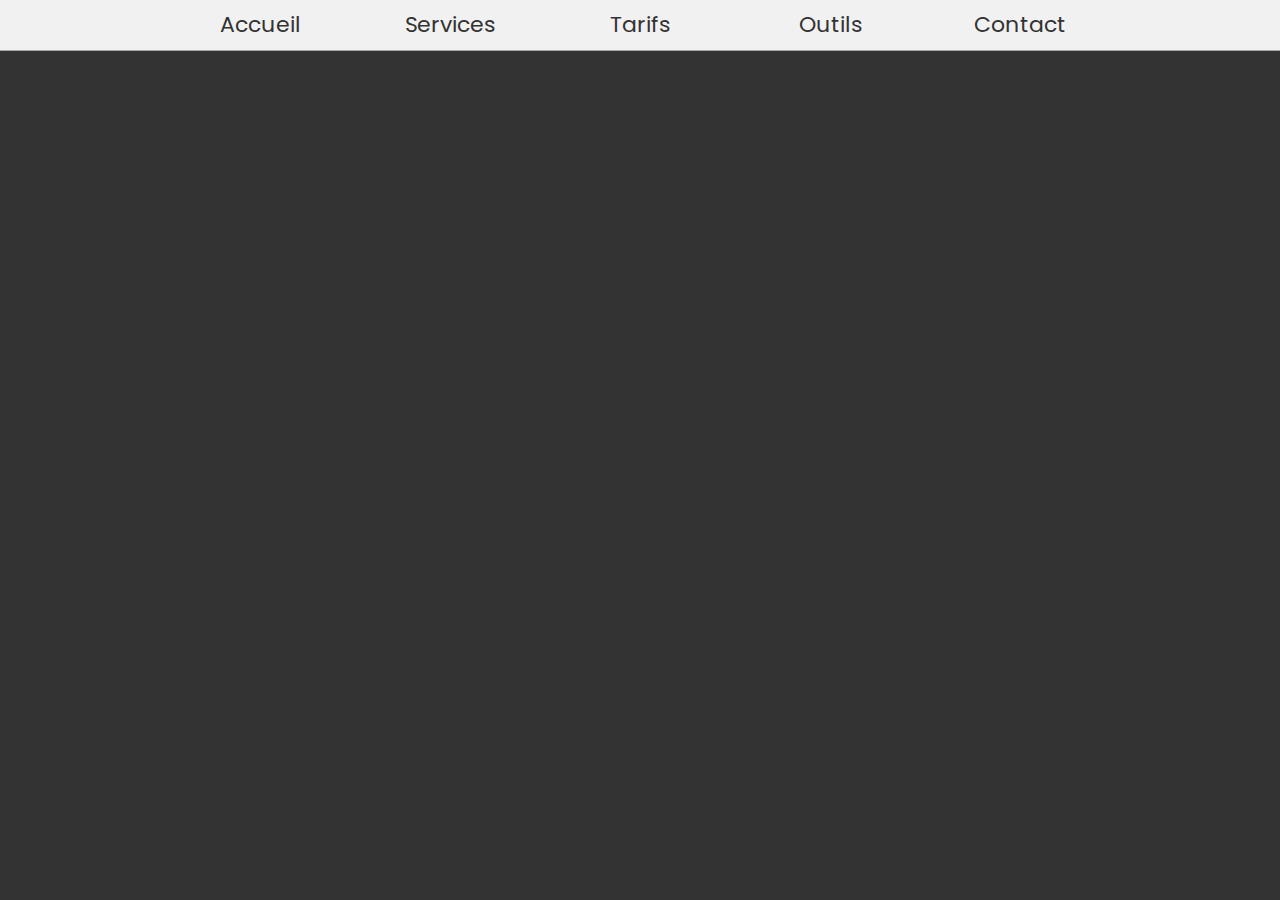
<file: Code source Fin/7.DropdownPureCSS/index.html>
<!DOCTYPE html>
<html lang="fr">
<head>
    <meta charset="UTF-8">
    <meta name="viewport" content="width=device-width, initial-scale=1.0">
    <title>DropDown</title>
    <link rel="stylesheet" href="style.css">
    <link href="https://fonts.googleapis.com/css2?family=Poppins&display=swap" rel="stylesheet">

</head>
<body>

    <nav>
        <ul class="liste-items">
            <li class="items">Accueil</li>

            <li class="items">
                Services
                <ul class="sous-liste">
                    <li class="items-sous-liste">lorem</li>
                    <li class="items-sous-liste">lorem</li>
                    <li class="items-sous-liste">
                        lorem
                        <ul class="sous-liste2">
                            <li class="items-sous-liste2">Ipsum</li>
                            <li class="items-sous-liste2">Ipsum</li>
                            <li class="items-sous-liste2">Ipsum</li>
                            <li class="items-sous-liste2">Ipsum</li>
                            <li class="items-sous-liste2">Ipsum</li>
                        </ul>
                    </li>
                </ul>
            </li>

            <li class="items">Tarifs</li>
            <li class="items">Outils</li>
            <li class="items">Contact</li>
        </ul>
    </nav>


</body>
</html>
</file>
<file: Code source Fin/1.NavbarClassique/style.css>
*, ::before, ::after {
    box-sizing: border-box;
    margin: 0;
    padding: 0;
}
body {
    background: #333;
    font-family: "Gotu", sans-serif;
}
nav {
    width: 100%;
    height: 50px;
    background: #f1f1f1;
    position: fixed;
}
.liste-nav {
    list-style-type: none;
    width: 100%;
    height: 100%;
    display: flex;
    justify-content: center;
    align-items: center;
    position: relative;
    transition: all 0.5s ease-in-out;
}
.item {
    height: 100%;
    text-align: center;
    line-height: 50px;
    padding: 3px 10px 0px 10px;
    text-transform: uppercase;
    font-weight: 600;
    cursor: pointer;
}
.item::after {
    content: '';
    display: block;
    width: 0%;
    height: 2px;
    border-radius: 5px;
    background: #000;
    margin: -15px auto 0 auto;
    transition: width 0.2s ease-in-out;
}
.item:hover::after {
    width: 100%;
}

/* Btn responsive */

.btn-responsive-menu {
    position: fixed;
    top: 15px;
    right: 10px;
    width: 40px;
    height: 40px;
    /* background: #000; */
    display: none;
    cursor: pointer;
}
.lignes {
    width: 100%;
    height: 3px;
    border-radius: 5px;
    background: #333;
    position: absolute;
    transition: all 0.5s ease-in-out;
}
.lignes:nth-child(1) {
    top: 0px;
}
.lignes:nth-child(2) {
    top: 10px;
}
.lignes:nth-child(3) {
    top: 20px;
}

.btn-responsive-menu.active .lignes:nth-child(1) {
    top: 12px;
    transform: rotate(135deg)
}
.btn-responsive-menu.active .lignes:nth-child(2) {
    opacity: 0;
    transform: translateX(-20px);
}
.btn-responsive-menu.active .lignes:nth-child(3) {
    top: 12px;
    transform: rotate(-135deg)
}

@media screen and (max-width: 700px) {

    .btn-responsive-menu {
        display: block;
    }
    .item::after {
        display: none;
    }
    .liste-nav {
        top: -250px;
        flex-direction: column;
        justify-content: flex-start;
    }
    .liste-nav .item {
        width: 100%;
        height: 50px;
        background: #f1f1f1;
        color: #333;
        margin-top: -1px;
    }
    .liste-nav.active-menu {
        top: 50px;
    }

}
</file>
<file: Code source Fin/2. NavPopUpBlob/style.css>
*, ::before, ::after {
    box-sizing: border-box;
    margin: 0;
    padding: 0;
}
body {
    background: #333;
}
.container-menu {
    width: 300px;
    height: 300px;
    /* background: orange; */
    position: fixed;
    top: 40%;
    left: 50%;
    transform: translate(-50%, -50%);
}
.btn-menu {
    width: 80px;
    height: 80px;
    border-radius: 50%;
    background: #f1f1f1;
    cursor: pointer;
    position: absolute;
    top: 50%;
    left: 50%;
    transform: translate(-50%, -50%);
    z-index: 20;
}

.ligne {
    width: 40px;
    height: 5px;
    border-radius: 5px;
    background: #333;
    position: absolute;
    top: 50%;
    left: 50%;
    transform: translate(-50%, -50%);
    transition: all 0.1s ease-in-out;
}
.ligne::before {
    content: '';
    position: absolute;
    bottom: 10px;
    background: #333;
    width: 100%;
    height: 5px;
    border-radius: 5px;
    transition: all 0.2s ease-in-out;
}
.ligne::after {
    content: '';
    position: absolute;
    top: 10px;
    background: #333;
    width: 100%;
    height: 5px;
    border-radius: 5px;
    transition: all 0.2s ease-in-out;
}
.container-menu.active .ligne::before {
    transform: translateY(10px) rotate(-45deg);
}
.container-menu.active .ligne {
    background: transparent;
}
.container-menu.active .ligne::after {
    transform: translateY(-10px) rotate(45deg);
}
.icone {
    width: 40px;
}
.blob {
    width: 80px;
    height: 80px;
    border-radius: 50%;
    background: #f1f1f1;
    position: absolute;
    top: 50%;
    left: 50%;
    transform: translate(-50%, -50%);
    display: flex;
    justify-content: center;
    align-items: center;
}

.blob-1 {
    background: #e0fefe;
    transition: all 0.2s 0.1s ease-in-out;
}
.blob-2 {
    background: #c7ceea;
    transition: all 0.2s 0.2s ease-in-out;
}
.blob-3 {
    background: #ffdac1;
    transition: all 0.2s 0.3s ease-in-out;
}
.blob-4 {
    background: #ff9aa2;
    transition: all 0.2s 0.4s ease-in-out;
}
.blob-5 {
    background: #ffffd8;
    transition: all 0.2s 0.5s ease-in-out;
}
.blob-6 {
    background: #b5ead7;
    transition: all 0.2s 0.6s ease-in-out;
}
.blob-7 {
    background: gold;
    transition: all 0.2s 0.7s ease-in-out;
}
.blob-8 {
    background: darksalmon;
    transition: all 0.2s 0.8s ease-in-out;
}


.container-menu.active .blob-1 {
    left: 100%;
}
.container-menu.active .blob-2 {
    left: 85%;
    top: 85%;
}
.container-menu.active .blob-3 {
    left: 50%;
    top: 100%;
}
.container-menu.active .blob-4 {
    left: 15%;
    top: 85%;
}
.container-menu.active .blob-5 {
    left: 0%;
    top: 50%;
}

.container-menu.active .blob-6 {
    left: 15%;
    top: 15%;
}

.container-menu.active .blob-7 {
    left: 50%;
    top: 0%;
}
.container-menu.active .blob-8 {
    left: 85%;
    top: 15%;
}
</file>
<file: Code source Fin/3.Accordéon vertical/style.css>
* {
	margin: 0;
	padding: 0;
	box-sizing: border-box;
}

body {
	font-family: 'Poppins', sans-serif;
}

.menu {
	position: fixed;
	width: 300px;
	height: 100vh;
	min-height: 900px;
	background-color: #f1f1f1;
	z-index: 20;
	border-right: 1px solid #333;
}
.logo-container {
	height: 100px;
	position: relative;
	border-bottom: 1px solid #333;
}
.logo-container img {
	display: block;
	position: absolute;
	top: 50%;
	left: 50%;
	transform: translate(-50%, -50%);
	width: 50px;
}

ul li {
	height: 78px;
	overflow: hidden;
	transition: all 0.3s;
}
.heading {
	height: 78px;
	background: #f1f1f1;
	padding: 10px 15px;
	cursor: pointer;
	transition: all 0.25s;
	display: flex;
	justify-content: space-between;
	align-items: center;
}
.txt-titre {
	font-size: 22px;
}
.icone-titre {
	width: 10px;
	transition: all 0.1s ease-in-out;
	transform: translateY(-2px);
}
li a {
	font-size: 14px;
	text-decoration: none;
	color: #333;
	display: block;
	padding: 10px 25px;
	transition: all 0.25s;
}
a:hover {
	background-color: rgb(206,206,206);
}

/* Section main */

main {
	position: absolute;
	right: 0;
	width: calc(100% - 300px);
	height: 100%;
	background-color: #fff;
	overflow: auto;
	padding: 40px;
}
h1 {
	font-weight: bold;
	margin-bottom: 50px;
	font-size: 55px;
	text-align: center;
}
.txt {
	margin-bottom: 20px;
	line-height: 26px;
}
.txt::first-letter {
	font-size: 200%;
	font-weight: bold;
}

/* Animations */

.active {
	height: 242px;
}
.icones-active {
	transform: rotate(90deg) translateX(-2px);
}
</file>
<file: Code source Fin/4.Navigation Mobile/style.css>
*, ::before, ::after {
    box-sizing: border-box;
    margin: 0;
    padding: 0;
}
body {
    background: #333;
    font-family: 'Poppins', sans-serif;
}
.btn {
    width: 70px;
    height: 70px;
    border-radius: 50%;
    background: #f2f2f2;
    position: fixed;
    border: 1px solid #333;
    top: 15px;
    left: 15px;
    z-index: 200;
}
.ligne {
    width: 35px;
    height: 4px;
    border-radius: 5px;
    position: absolute;
    background: #333;
    top: 50%;
    left: 50%;
    transform: translate(-50%, -50%);
}
.ligne::before {
    content: '';
    position: absolute;
    top: 10px;
    height: 4px;
    border-radius: 5px;
    width: 100%;
    background: #333;
    transition: all 0.2s ease-in-out;
}
.ligne::after {
    content: '';
    position: absolute;
    bottom: 10px;
    height: 4px;
    border-radius: 5px;
    width: 100%;
    background: #333;
    transition: all 0.2s ease-in-out;
}
.btn.active .ligne::before {
    top: 0;
}
.btn.active .ligne::after {
    bottom: 0;
    transform: rotate(90deg)
}

nav {
    height: 100vh;
    min-height: 900px;
    width: 300px;
    background: #f1f1f1;
    position: relative;
    z-index: 5;
    left: -300px;
    transition: all 0.2s ease;
}
.liste {
    padding-top: 200px;
    width: 100%;
    height: 100%;
    list-style-type: none;
}
.items {
    width: 100%;
    height: 10%;
    display: flex;
    justify-content: flex-start;
    align-items: center;
    padding-left: 70px;
    font-size: 25px;
    cursor: pointer;
}
.items span {
    position: relative;
}
.items span::after {
    content: '';
    position: absolute;
    right: 0;
    bottom: 0;
    display: block;
    width: 50%;
    margin-top: 5px;
    background: #aaa;
    height: 2px;
    border-radius: 2px;
    transition: all 0.2s ease-out;
}
.items span:hover::after {
    width: 0%;
}

.items span::before {
    content: '';
    position: absolute;
    left: 0;
    bottom: 0;
    display: block;
    width: 50%;
    margin-top: 5px;
    background: #aaa;
    height: 2px;
    border-radius: 2px;
    transition: all 0.2s ease-out;
}
.items span:hover::before {
    width: 0%;
}

.visible {
    left: 0px;
}
</file>
<file: Code source Fin/5.MenuRond/style.css>
*, ::before, ::after {
    box-sizing: border-box;
    margin: 0;
    padding: 0;
}

body {
    background: lightblue;
    font-family: 'Segoe UI', Tahoma, Geneva, Verdana, sans-serif;
}
.btn-open   {
    position: fixed;
    top: 20px;
    right: 20px;
    width: 80px;
    height: 80px;
    border-radius: 50%;
    background: #f1f1f1;
    box-shadow: 0 0 10px rgba(0,0,0,0.2);
    z-index: 20;
    transition: all 0.2s ease-in-out;
    cursor: pointer;
}

.ligne {
    width: 40px;
    height: 4px;
    border-radius: 5px;
    position: fixed;
    background: #333;
    right: 40px;
    top: 58px;
    z-index: 50;
    pointer-events: none;
    transition: all 0.2s ease-in-out;
}
.ligne::before {
    content: '';
    position: absolute;
    top: 10px;
    height: 4px;
    border-radius: 5px;
    width: 100%;
    background: #333;
    transition: all 0.2s ease-in-out;
}
.ligne::after {
    content: '';
    position: absolute;
    bottom: 10px;
    height: 4px;
    border-radius: 5px;
    width: 100%;
    background: #333;
    transition: all 0.2s ease-in-out;
}

.ligne.active-ligne::before {
    top: 0;
}
.ligne.active-ligne::after {
    bottom: 0;
    transform: rotate(90deg)
}

h1 {
    padding: 100px 200px;
    font-size: 45px;
    color: #333;
}
.items {
    position: fixed;
    width: 80px;
    height: 80px;
    background: #333;
    border-radius: 50%;
    display: flex;
    justify-content: center;
    align-items: center;
    z-index: 50;
    cursor: pointer;
    visibility: hidden;
    opacity: 0;
}

.icones {
    width: 35px;
}


.items:nth-child(2){
    right: 320px;
    top: 40px;
}

.items:nth-child(3){
    right: 275px;
    top: 150px;
}

.items:nth-child(4){
    right: 185px;
    top: 240px;
}

.items:nth-child(5){
    right: 70px;
    top: 300px;
}

/* Anim */
.active {
    transform: scale(10);
}
.apparition {
    visibility: visible;
}
.real {
    opacity: 1;
    transition: all 0.2s ease-in-out;
}
</file>
<file: Code source Fin/6. MenuLanguette/style.css>
* {
    box-sizing: border-box;
    margin: 0;
    padding: 0;
}
::-webkit-scrollbar {
    width: 0;
    height: 0;
}
body {
    background: #f1f1f1;
    font-family: Arial, Helvetica, sans-serif;
}
nav {
    background: #f1f1f1;
    height: 100vh;
    min-height: 900px;
    width: 300px;
    position: fixed;
    right: -220px;
    transition: all 0.3s ease;
    cursor: pointer;
    box-shadow: 0 0 10px rgba(0,0,0,0.5);
}
nav:hover {
    right: 0;
}
.b1, .b2, .b3 {
    background: #333;
    position: absolute;
    border-radius: 5px;
}
.b1 {
    width: 2px;
    height: 150px;
    top: 50%;
    left: 15%;
    transform: translate(-50%, -50%);
}
.b2 {
    width: 2px;
    height: 100px;
    top: 50%;
    left: 10%;
    transform: translate(-50%, -50%);
}
.b3 {
    width: 2px;
    height: 50px;
    top: 50%;
    left: 5%;
    transform: translate(-50%, -50%);
}
.liste {
    list-style-type: none;
    font-size: 35px;
    height: 100%;
    width: 100%;
    display: flex;
    flex-direction: column;
    align-items: center;
    justify-content: center;
}
.items {
    margin: 20px 0;
    padding-left: 20px;
}
</file>
<file: Code source Fin/7.DropdownPureCSS/style.css>
* {
    margin: 0;
    padding: 0;
}
html {
    font-family: 'Poppins', sans-serif;
}
body {
    background: #333;
    height: 100vh;
}
nav {
    width: 100%;
    height: 50px;
    background: #f1f1f1;
    border-bottom: 0.5px solid rgb(167,167,167);
}
.liste-items {
    display: flex;
    justify-content: center;
    color: #333;
    list-style-type: none;
    height: 100%;
    line-height: 50px;
    font-size: 22px;
}
.items {
    cursor: pointer;
    margin: 0 20px;
    flex-shrink: 0;
    width:150px;
    text-align: center;
}
/* Sous liste 1 */

.sous-liste {
    position: relative;
    display: none;
}
.items-sous-liste {
    list-style-type: none;
    word-break: break-word;
    text-align: center;
    padding: 0 10px;
    background: #f1f1f1;
    border-bottom: 0.5px solid rgb(167,167,167);
}
.items-sous-liste:hover {
    background: rgb(156,156,156);
}
.items-sous-liste:nth-child(3) {
    height: 50px;
}
.items:hover > ul {
    display: block;
}

/* Sous-liste 2 */

.sous-liste2 {
    position: relative;
    left: 140px;
    top: -51px;
    list-style-type: none;
    background: #f1f1f1;
    display: none;
}
.items-sous-liste2 {
    border-bottom: 0.5px solid rgb(167,167,167);
    width: 150px;
    background: #f1f1f1;
}
.items-sous-liste2:hover {
    background: rgb(156,156,156);
}
.items-sous-liste:hover > ul {
    display: block;
}
</file>
